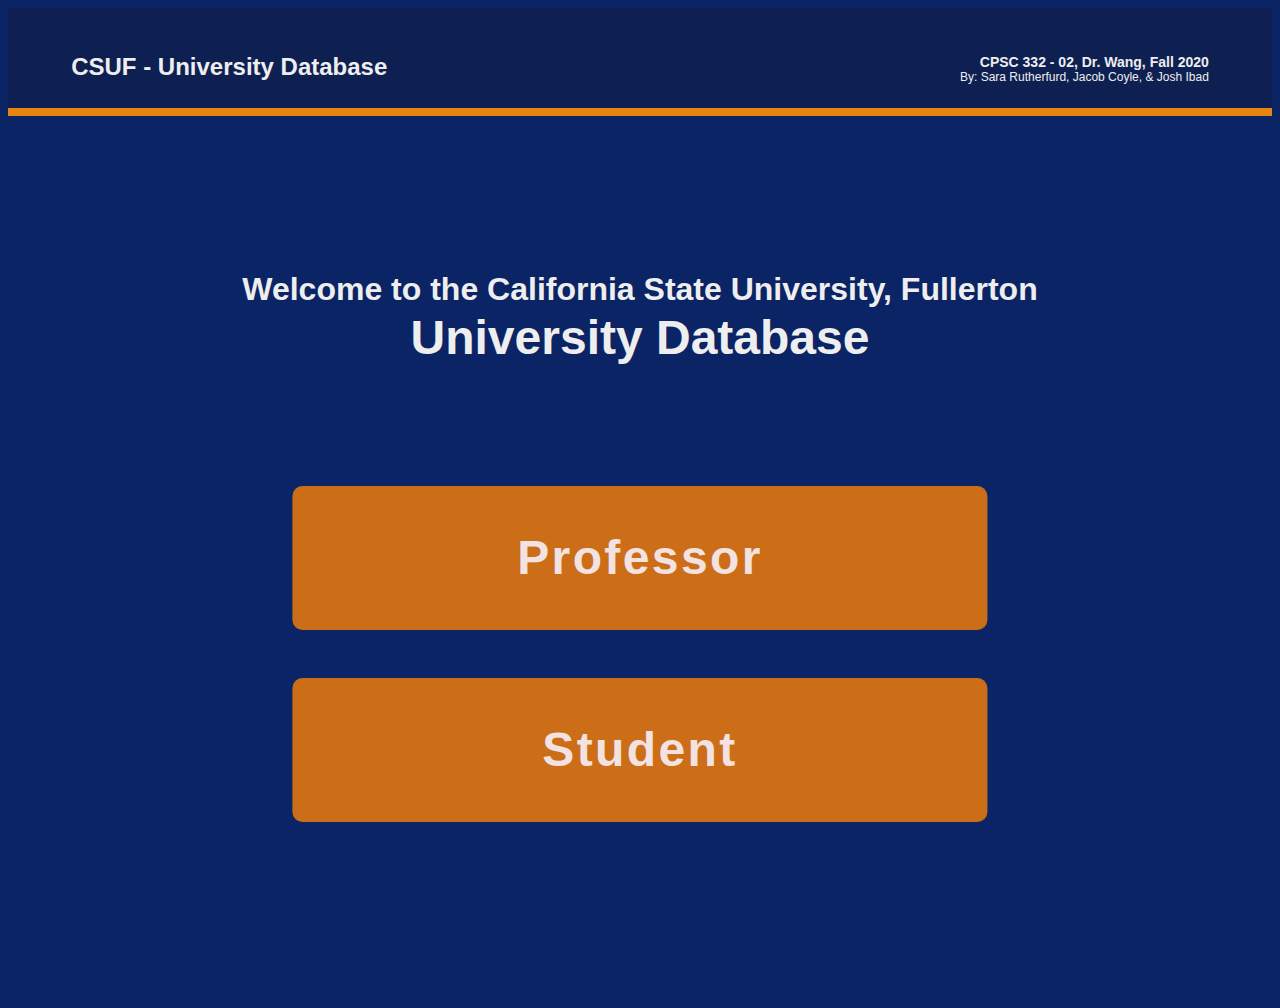
<file: index.html>
<!-- Filename: index.html-->
<!-- By: Josh Ibad-->

<html>
<head>
<title> CPSC332-01: "CSUF - University Database"</title>
<meta name="viewport" content="width=device-width, initial-scale=0.6">
<link rel="stylesheet" type="text/css" href="style.css">
<style>
	#panel *{
		margin: 0;
		position: absolute;
		width: 100%;
		text-align: center;
		left: 50%;
		transform: translate(-50%, -50%);
	}
	
	#panel a{
		background-color: #CC6E17;
		border-radius: 10px;
		width: 55%;
		height: 3em;
		font: bold 3em Roboto, sans-serif;
		color: #F3E2E2;
		letter-spacing: 0.05em;
		text-align: center;
		line-height: 3;
	}
</style>
</head>

<!-- Start of Body -->
<body>

<!-- Header with Title and Author Names-->
<header>
	<a href="docs/">CSUF - University Database</a>
	<h6>CPSC 332 - 02, Dr. Wang, Fall 2020</h6>
	<p>By: Sara Rutherfurd, Jacob Coyle, & Josh Ibad<p>
</header>
<!-- Body: Welcome message and buttons -->
<div id="panel" style="position: relative; margin:auto; width:100%; height:100%">
	<p style="font: bold 2em Roboto, sans-serif; top: calc(25% - 1.5em);">Welcome to the California State University, Fullerton</p>
	<p style="font: bold 3em Roboto, sans-serif; top: calc(25%);">University Database</p>
	<a style="top: calc(50%);" href="professor.php">Professor</p>
	<a style="top: calc(50% + 4em);" href="student.php">Student</p>
</div>
	
	
</body>
</html>
</file>
<file: style.css>
/** Filename: style.css **/
/** By: Josh Ibad */


/**----------  General Styles ---------- **/
body {
	background-color: #0B2465;
	color: #EEEEEE;
}

/**----------  Header Styles ---------- **/
header {
	position: relative;
	background-color: #0E2052;
	border-bottom: 8px solid #E68510;
	width: 100%;
	height: 100px;
}

header *{
	background-color: #0E2052;
	position: absolute;
}

header a{
	font: bold 24px Roboto, sans-serif;
	left: 5%;
	top: 45px;
}
a:link{color: #EEEEEE; text-decoration: none;}
a:visited {color: #EEEEEE; text-decoration: none;}
a:hover{color: #EEEEEE; text-decoration: none;}
a:active{color: #EEEEEE; text-decoration: none;}

header h6{
	font: bold 14px Roboto, sans-serif;
	right: 5%;
	top: 13px;
}

header p{
	font: 12px Roboto, sans-serif;
	right: 5%;
	top: 50px;
}

@media only screen and (max-width: 600px){
	header {height: 125px;}
	header h6{top: 53px;}
	header p{top: 90px;}
}

/**----------  Tabs styling ---------- **/
.tab { /* Tab container background */
	padding-left: 1%;
	padding-top: 4px;
	overflow: hidden;
	border: 4px solid #0E2052;
	border-bottom: none;
	background-color: #0E2052;
}

.tab p { /* Section Header */
	border-bottom: 4px solid #E68510;
	padding-left: 2%;
	font: bold 1.375em Roboto, sans-serif;
}

.tab button {
	background-color: inherit;
	color: #6887D4;
	font: bold 1.25em Roboto, sans-serif;
	float: left;
	border: none;
	outline: none;
	cursor: pointer;
	padding: 14px 16px;
	transition: 0.3s;
}
.tab button:hover {background-color: #3B5493;}
.tab button.active {background-color: #6887D4;	color: #0E2052;}

.tab button.exit{
	float:right;
}

.tab button.exit:hover {
	background-color: #FF4040;
	color: #FFFFFF
}

.tabcontent {
	background-color: #6887D4;
	border: 4px solid #0E2052;
	border-top: none;
	display: none;
	padding: 6px 12px;
}

/**----------  Form styling ---------- **/
form { /** Form Background **/
	position: relative;
	background: #0E2052;
	border-radius: 15px;
	padding: 1em;
	margin: 1em;
	padding-bottom: 3em;
}

form h5{ /** Form Label **/
	color: #EEEEEE;
	font: bold 1.5em Roboto, sans-serif;
	margin-bottom: 12px;
	margin-top: 12px;
	border-bottom: 2px solid #E68510;
	display: table;
}

form div{
	position: relative;
	margin-left: 1em;
	margin-right: 1em;
	height: 2em;
}
form div *{
	position: absolute;
	display: inline;
	margin-top: 0px;
}
form div p{
	font: 1em Roboto, sans-serif;
	width: 25%;
	text-align: right;
	top: 2px;
	left: 1em;
}

form div input{
	background-color: #6887D5;
	color: #FFFFFF;
	font: 1em Robot, sans-serif;
	width: 55%;
	bottom: 7px;
	right: 15%;
	text-shadow: -0.5px -0.5px 0 #2F2F2F, 0.5px -0.5px 0 #2F2F2F, -0.5px 0.5px 0 #2F2F2F, 0.5px 0.5px 0 #2F2F2F;
	padding-left: 1em;
}

.searchButton{
	position: absolute;
	font: bold 0.9em Roboto, sans-serif;
	background-color: #32B73F;
	border: 1px solid #2F2F2F;
	border-radius: 8px;
	height: 2em;
	width: 20%;
	margin-left: 25%;
	transform: translate(0, 0.5em);
}

.clearButton {
	position: absolute;
	font: bold 0.9em Roboto, sans-serif;
	background-color: #FF4040;
	border: 1px solid #2F2F2F;
	border-radius: 8px;
	height: 2em;
	width: 20%;
	margin-left: 55%;
	transform: translate(0, 0.5em);
}

/**---------- Results formatting ---------- **/
.results { /*Results container background*/
	background-color: #0F3087;
	border-radius: 15px;
	padding: 1em;
	margin: 1em;
}

.results *{ /*All result elements*/
	font: bold 1em Roboto, sans-serif;
	margin: 0;
}

.results h5{ /*Result Header*/
	font-size: 1.5em;
	margin-top: 12px;
	margin-bottom: 12px;
	border-bottom: 2px solid #E68510;
	display: table;
}

.results h6{ /*Results Subheader*/
	font-size: 1.25em;
	margin-left: 1em;
}

.results p{ /*Results text*/
	font-weight: normal;
	margin-left: 2em;
}

.results table{
	border: 4px solid #0E2052;
	background-color: #C76A0E;
	margin: auto;
}

.results tr{
	background-color: #0F3087;
}

.results tr:nth-child(odd){
	background-color: #0F286D;
}

.results tr:hover{
	background-color: #0E2052;
}

.results th{
	border: 1px solid #0E2052;
	background-color: #0E2052;
	font-size: 1.25em;
	padding: 8px;
}

.results td{
	border: 1px solid #0E2052;
	padding: 8px;
}
</file>
